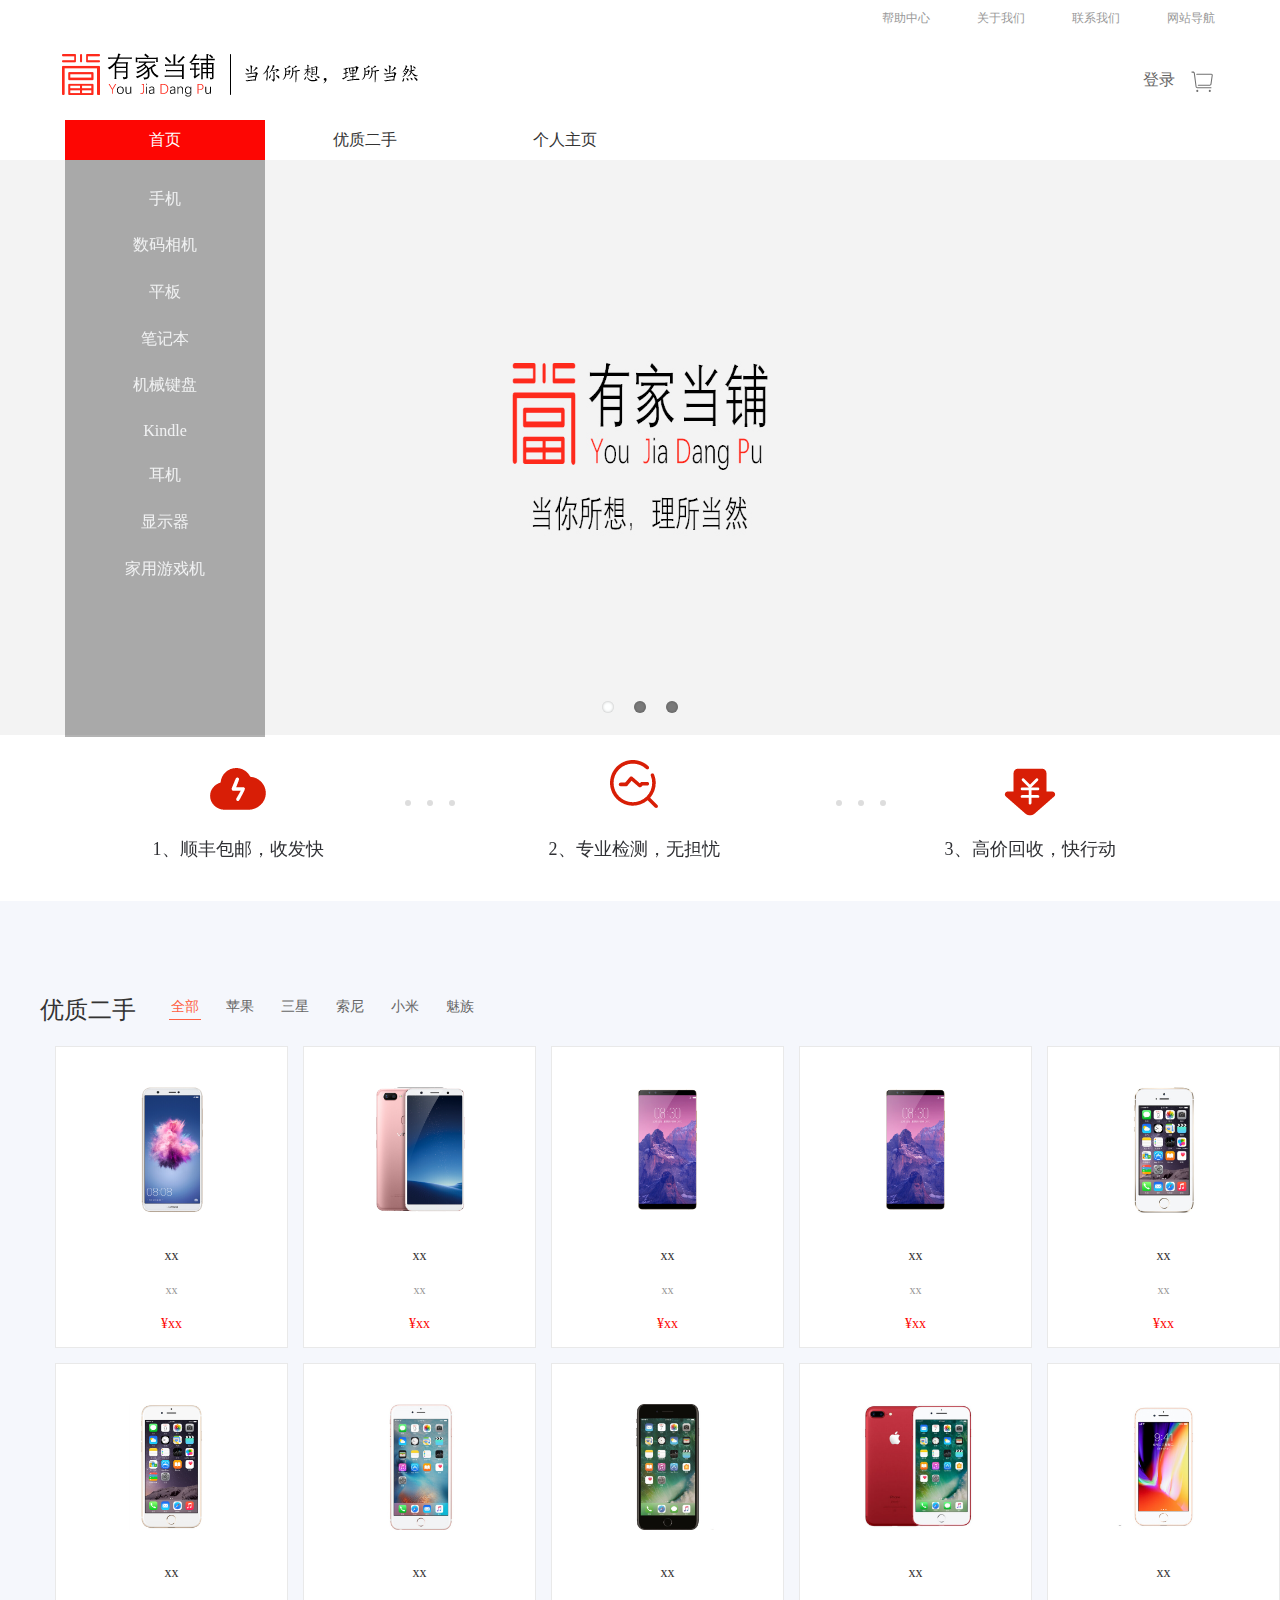
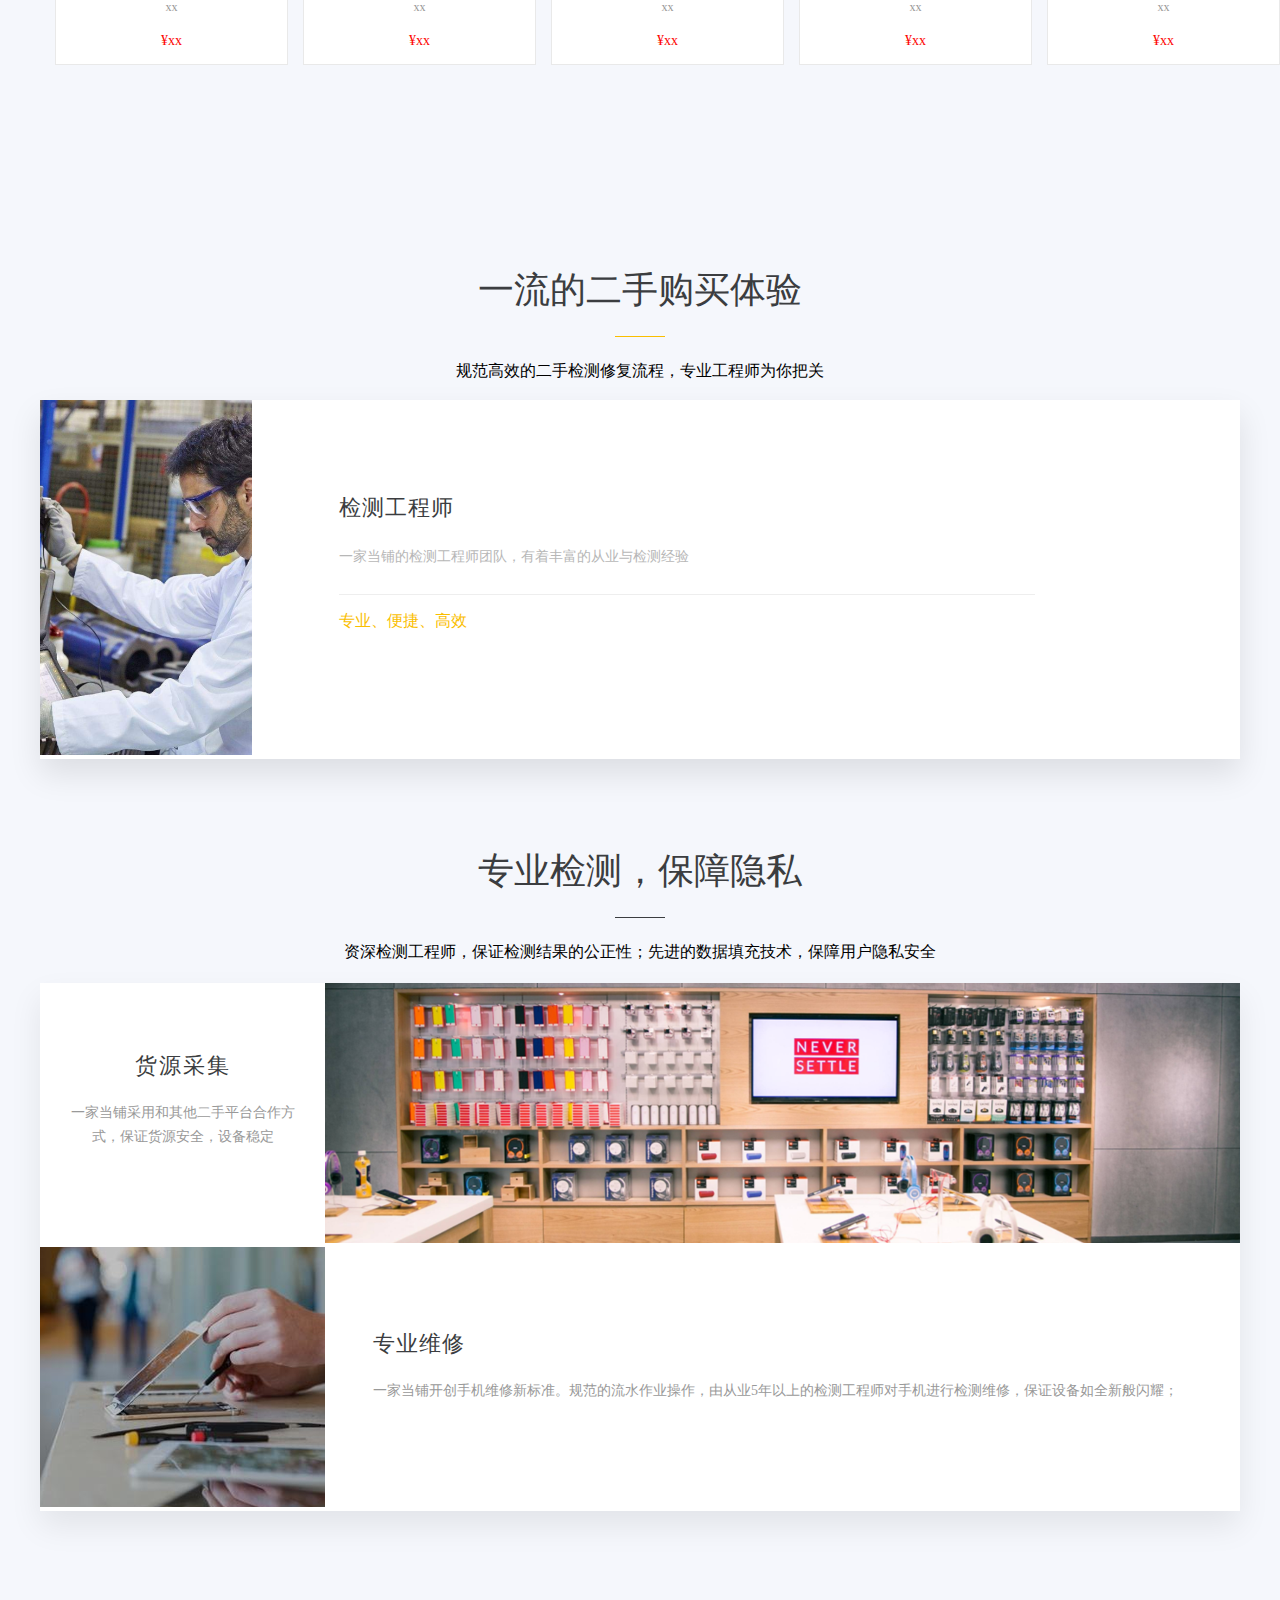
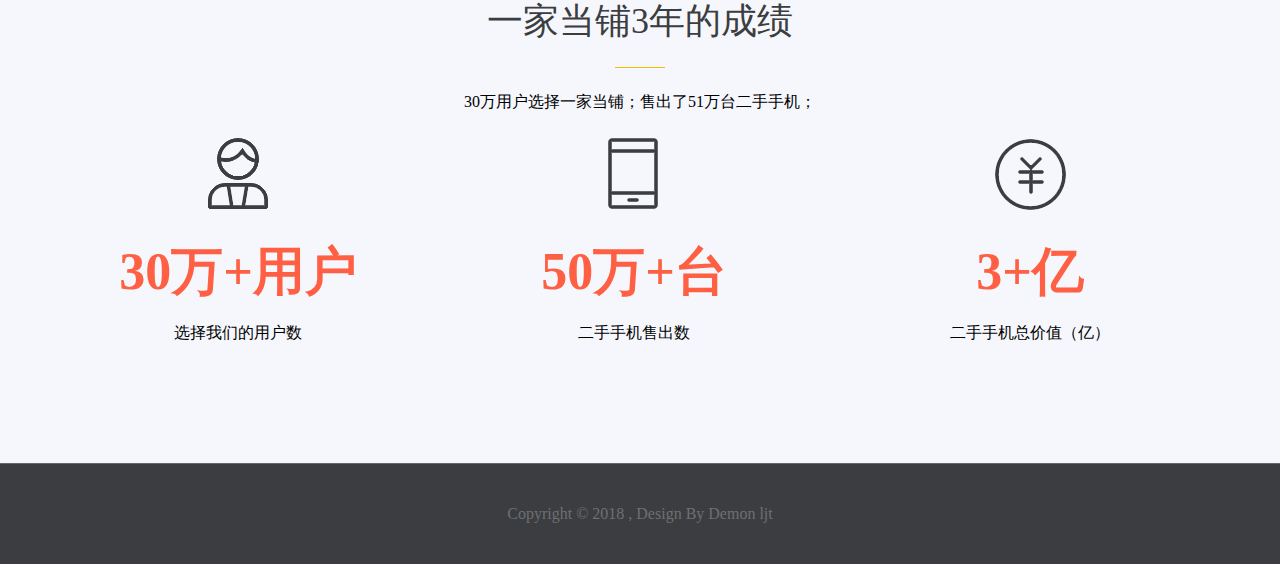
<file: index.html>
<!DOCTYPE html>
<html lang="en">
<head>
    <meta charset="UTF-8">
    <title>一家当铺 - 你的二手回收</title>
    <link rel="stylesheet" href="css/default_index.css">
    <link rel="stylesheet" href="css/default.css">
    <script type="text/javascript" src="js/jquery/jquery.min.js"></script>
    <script type="text/javascript" src="js/amazeui/amazeui.min.js"></script>
</head>
<body>
    <header>
            <div class="top-header">
                <ul class="header-top-service clearfloat font-color">
                    <li class="site-map">
                        <a target="_blank" href="/sitemap.html">网站导航</a>
                        <span></span>
                        <div class="site-map-wrap clearfix">
                            <div class="site-links">
                                <h2>网站导航</h2>
                                <a href="/sitemap.html" target="_blank">用户导航</a> <br>
                                <a href="/sitemap_index.html" target="_blank">网站地图</a> <br>
                                <a href="/news/8600.html" target="_blank">常见问题</a> <br>
                            </div>
                        </div>
                    </li>
                    <li class="contact">
                        <a target="_blank" rel="external nofollow" href="/news/34.html?pid=1042">联系我们</a>
                        <span></span>
                    </li>
                    <li class="about">
                        <a target="_blank" rel="external nofollow" href="/news/8496.html?pid=1042">关于我们</a>
                        <span></span>
                    </li>
                    <li class="server">
                        <a target="_blank" rel="external nofollow" href="/news/3?pid=1042">帮助中心</a>
                        <span></span>
                    </li>
                </ul>
            </div>
            <div class="header">
                <div class="navbar">
                    <div class="navbar-left-container">
                        <a href="#"><img src="images/logo1.png" class="navbar-brand-logo"></a>
                    </div>
                    <div class="navbar-right-container" style="display: flex;">
                        <div class="navbar-menu-container"><!---->
                            <a href="page/Login.html" class="navbar-link">登录</a>
                            <div class="navbar-cart-container"><!---->
                                <a href="page/Cart.html" class="navbar-link navbar-cart-link">
                                    <img class="shopcart" src="images/shopcart.svg">
                                </a>
                            </div>
                        </div>
                    </div>
                </div>
            </div>
            <div class="top-title">
                <div class="container">
                <div class="title clearfloat">
                    <div class="first  default-action is-selected now">
                        <a href="#"><h2 class="head-tag">首页</h2></a>
                    </div>
                    <div class="first">
                        <a href="page/GoodsList.html"><h2 class="head-tag">优质二手</h2></a>
                    </div>
                    <div class="first">
                        <a href="#"><h2 class="head-tag">个人主页</h2></a>
                    </div>
                </div>
            </div>
        </div>
            <div class="am-cf"></div>
            <div class="am-slider am-slider-default index-lunbo" data-am-flexslider="{playAfterPaused: 8000}">
            <ul class="am-slides">
                <li><img src="images/phone/index_banner01.jpg" /></li>
                <li><img src="images/index_banner02.jpg" /></li>
                <li><img src="images/index_banner03.jpg" /></li>
            </ul>
            <div class="banner-slide am-hide-md-down">
                <div class="cg">
                    <ul class="category">
                        <li><a href="#">手机</a></li>
                        <li><a href="#">数码相机</a></li>
                        <li><a href="#">平板</a></li>
                        <li><a href="#">笔记本</a></li>
                        <li><a href="#">机械键盘</a></li>
                        <li><a href="#">Kindle</a></li>
                        <li><a href="#">耳机</a></li>
                        <li><a href="#">显示器</a></li>
                        <li><a href="#">家用游戏机</a></li>
                    </ul>
                </div>
            </div>
        </div>
            <div class="top-process">
            <div class="mid">
                    <div class="img">
                        <div class="img-1">
                            <img src="images/shandian.png">
                        </div>
                        <div class="img-2">
                            <img src="images/cheack.png">
                        </div>
                        <div class="img-3">
                            <img src="images/money.png">
                        </div>
                    </div>
                    <div class="diandian">
                        <div class="left"> <b></b> <b></b> <b></b></div>
                        <div class="right"> <b></b> <b></b> <b></b></div>
                    </div>
                    <div class="top-process-step">
                        <div class="step-1">1、顺丰包邮，收发快</div>
                        <div class="step-2">2、专业检测，无担忧</div>
                        <div class="step-3">3、高价回收，快行动</div>
                    </div>
                </div>
            </div>
    </header>
    <section class="recycled">
        <div class="product dw">
            <div class="producte-header">
                <h3>优质二手</h3>
                <ul class="category-list">
                    <li class="category-item current">全部</li>
                    <li class="category-item">苹果</li>
                    <li class="category-item">三星</li>
                    <li class="category-item">索尼</li>
                    <li class="category-item">小米</li>
                    <li class="category-item">魅族</li>
                </ul>
            </div>
            <div class="product-body">
                <div class="tab current">
                    <div class="product-list-wrap">
                        <ul class="product-list">
                            <li class="product-item">
                                <a class="link" href="page/GoodsDetail.html">
                                    <img class="product-logo" src="images/phone/changxiang7s.png">
                                    <h3 class="product-name">xx</h3>
                                    <p class="product-desc">xx</p>
                                    <p class="product-price">¥xx</p>
                                </a>
                            </li>
                            <li class="product-item">
                                <a class="link" href="page/GoodsDetail.html">
                                    <img class="product-logo" src="images/phone/vivoX20.png">
                                    <h3 class="product-name">xx</h3>
                                    <p class="product-desc">xx</p>
                                    <p class="product-price">¥xx</p>
                                </a>
                            </li>
                            <li class="product-item">
                                <a class="link" href="page/GoodsDetail.html">
                                    <img class="product-logo" src="images/phone/maimang6.png">
                                    <h3 class="product-name">xx</h3>
                                    <p class="product-desc">xx</p>
                                    <p class="product-price">¥xx</p>
                                </a>
                            </li>
                            <li class="product-item">
                                <a class="link" href="page/GoodsDetail.html">
                                    <img class="product-logo" src="images/phone/nubiaZ17S.png">
                                    <h3 class="product-name">xx</h3>
                                    <p class="product-desc">xx</p>
                                    <p class="product-price">¥xx</p>
                                </a>
                            </li><li class="product-item">
                            <a class="link" href="page/GoodsDetail.html">
                                <img class="product-logo" src="images/phone/iphone5SE.png">
                                <h3 class="product-name">xx</h3>
                                <p class="product-desc">xx</p>
                                <p class="product-price">¥xx</p>
                            </a>
                        </li>
                            <li class="product-item">
                                <a class="link" href="page/GoodsDetail.html">
                                    <img class="product-logo" src="images/phone/iphone6.png">
                                    <h3 class="product-name">xx</h3>
                                    <p class="product-desc">xx</p>
                                    <p class="product-price">¥xx</p>
                                </a>
                            </li>
                            <li class="product-item">
                                <a class="link" href="page/GoodsDetail.html">
                                    <img class="product-logo" src="images/phone/iphone6s.png">
                                    <h3 class="product-name">xx</h3>
                                    <p class="product-desc">xx</p>
                                    <p class="product-price">¥xx</p>
                                </a>
                            </li>
                            <li class="product-item">
                                <a class="link" href="page/GoodsDetail.html">
                                    <img class="product-logo" src="images/phone/iphone7.png">
                                    <h3 class="product-name">xx</h3>
                                    <p class="product-desc">xx</p>
                                    <p class="product-price">¥xx</p>
                                </a>
                            </li>
                            <li class="product-item">
                                <a class="link" href="page/GoodsDetail.html">
                                    <img class="product-logo" src="images/phone/iphone7plus.png">
                                    <h3 class="product-name">xx</h3>
                                    <p class="product-desc">xx</p>
                                    <p class="product-price">¥xx</p>
                                </a>
                            </li>
                            <li class="product-item">
                                <a class="link" href="page/GoodsDetail.html">
                                    <img class="product-logo" src="images/phone/iphone8.png">
                                    <h3 class="product-name">xx</h3>
                                    <p class="product-desc">xx</p>
                                    <p class="product-price">¥xx</p>
                                </a>
                            </li>

                        </ul>
                    </div>
                </div>
            </div>
        </div>
    </section>
    <div class="common-experienceSafe">
        <div class="hsb-section-title animates-3">
            <h2 class="h1">一流的二手购买体验</h2>
            <div style="width: 50px;"></div>
            <p>规范高效的二手检测修复流程，专业工程师为你把关</p>
        </div>
        <div class="experience clearfloat">
            <div class="img">
                <img  src="images/people.png" >
            </div>
            <div class="intro ">
                <div class="animates-3">
                    <h2>检测工程师</h2>
                    <p>一家当铺的检测工程师团队，有着丰富的从业与检测经验</p>
                    <div></div>
                    <span>专业、便捷、高效 </span>
                </div>
            </div>

        </div>
        <div class="hsb-section-title animates-3">
            <h2 class="privacy-h1 h1">专业检测，保障隐私</h2>
            <div style="width: 50px;"></div>
            <p class="detect">资深检测工程师，保证检测结果的公正性；先进的数据填充技术，保障用户隐私安全</p>
        </div>
        <div class="safe">
            <div class="privacy clearfloat">
                <div class="doc">
                    <h3>货源采集</h3>
                    <p>一家当铺采用和其他二手平台合作方式，保证货源安全，设备稳定</p>
                </div>
                <div class="img">
                    <img src="images/changjing.png">
                </div>
            </div>
            <div class="detect clearfloat">
                <div class="img">
                    <img src="images/people2.png">
                </div>
                <div class="doc">
                    <h3>专业维修</h3>
                    <p>  一家当铺开创手机维修新标准。规范的流水作业操作，由从业5年以上的检测工程师对手机进行检测维修，保证设备如全新般闪耀；</p>
                </div>
            </div>
        </div>
        <div class="common-grade">
            <div class="hsb-section-title animates-4">
                <h2 class="h1">一家当铺3年的成绩</h2>
                <div style="width: 50px;"></div>
                <p>30万用户选择一家当铺；售出了51万台二手手机；</p>
            </div>
            <div class="grade-2">
                <ul class="clearfloat">
                    <li>
                        <img  src="images/tubiao1.png" >
                        <h3 class="animates-4 h1">30万+用户</h3>
                        <p>选择我们的用户数</p>
                    </li>
                    <li>
                        <img src="images/tubiao2.png" >
                        <h3 class="animates-4 h1">50万+台</h3>
                        <p>二手手机售出数</p>
                    </li>
                    <li>
                        <img src="images/tubiao3.png" >
                        <h3 class="animates-4 h1">3+亿</h3>
                        <p>二手手机总价值（亿）</p>
                    </li>
                </ul>
            </div>
        </div>
    </div>
    <div class="foot-3">
        <span>Copyright © 2018 , Design By Demon ljt</span>
    </div>
</body>
</html>
<script type="text/javascript" src="js/jquery-3.2.1.min.js"></script>
<script>
    $(document).ready(function(){
        $(".site-map").mouseover(function(){
            $(".site-map-wrap").css("visibility","visible");
        });
        $(".site-map").mouseout(function(){
            $(".site-map-wrap").css("visibility","hidden");
        });
        $(".first").mouseover(function(){
            $(this).addClass("is-selected");
            $(this).siblings().removeClass('is-selected');
        });
        $(".first").mouseout(function(){
            $(this).removeClass('is-selected');
            $(".now").addClass('is-selected');
        })
    });
</script>
</file>
<file: css/default_index.css>
*{
    margin: 0;
    padding: 0;
    font-family: "Microsoft YaHei";
    list-style: none;
    text-decoration: none;
}
body{
    background-color: #f5f7fc;
}
h1, h2, h3, h4, h5, h6 {
    font-weight: normal;
}
.clearfix {
    clear: both;
}
input, a, img {
    border: 0;
}
header{
    width: 100%;
    height: 124px;
    background: #fff;
}
.top-header {
    width: 1200px;
    margin: 0 auto;
    height: 35px;
}
.login b {
    color: #fd0603;
}
.top-header li a {
    color: #999;
}
.top-header li a:hover {
    color: #fd0603;
}
.header-top-service li {
    float: right;
    height: 32px;
    line-height: 32px;
    width: 95px;
    text-align: center;
    font-size: 12px;
}
.header-top-service li span {
    display: inline-block;
    height: 12px;
    margin-top: 10px;
}
.site-map-wrap {
    visibility:  hidden;
    position: absolute;
    z-index: 999;
    background-color: #fff;
    width: 120px;
    box-shadow: 0 1px 20px 2px rgb(200,200,200);
    padding: 10px;
    box-sizing: border-box;
}
.navbar, .navbar-left-container {
    display: -webkit-box;
    display: -ms-flexbox;
}
.navbar {
    -webkit-box-pack: justify;
    -ms-flex-pack: justify;
    justify-content: space-between;
    -ms-flex-line-pack: center;
    align-content: center;
    width: 100%;
    height: 70px;
    max-width: 1150px;
    margin: 0 auto;
    padding: 5px 20px 10px;
}
.navbar-left-container {
    -webkit-box-pack: start;
    -ms-flex-pack: start;
    justify-content: flex-start;
    -webkit-box-align: center;
    -ms-flex-align: center;
    align-items: center;
    margin-left: -20px;
}
.navbar, .navbar-left-container {
    display: -webkit-box;
    display: -ms-flexbox;
}
.navbar-right-container {
    -webkit-box-align: center;
    -ms-flex-align: center;
}
.navbar-right-container {
    display: none;
    -webkit-box-pack: start;
    -ms-flex-pack: start;
    justify-content: flex-start;
}
.navbar-menu-container {
    display: -webkit-box;
    display: -ms-flexbox;
    display: flex;
    -webkit-box-pack: end;
    -ms-flex-pack: end;
    justify-content: flex-end;
    padding-top: 10px;
}
.navbar-menu-container, .navbar-right-container {
    -webkit-box-align: center;
    -ms-flex-align: center;
    align-items: center;
}
.navbar-cart-container {
    position: relative;
}
.header a {
    color: #666;
    text-decoration: none;
}
.navbar-link {
    padding-left: 15px;
}
.top-title{
    width: 100%;
    height: 40px;
    background: #fff;
}
.top-title .container{
    max-width: 1150px;
    margin: 0 auto;
    position: relative;
    overflow: hidden;
}
.top-title .title div {
    float: left;
    text-align: center;
    width: 200px;
    height: 40px;
    line-height: 40px;
    cursor: pointer;
}
.first.is-selected .head-tag {
    color: #fff;
}
 .is-selected{
    width: 200px;
    height: 40px;
    text-align: center;
   color: white;
    background-color: #fd0603;
}
.first a{
    display: inline-block;
    text-align: center;
    width: 70%;
    height: 100%;
    color: #333;
}
.common-title .first.is-selected .head-tag {
    color: #fff;
}
.head-tag {
    font-size: 16px;
}
h2 {
    font-size: 18px;
    line-height: 32px;
}
.am-slider .am-slides img {
    width: 100%;
    display: block;
    height: 577px;
}
.banner-slide {
    position: absolute;
    width: 100%;
    height: 577px;
}
.banner-slide>.cg {
    position: relative;
    height: 100%;
    overflow: hidden;
}
.cg {
    max-width: 1150px;
}
.cg, .cgs {
    margin: 0 auto;
    width: 100%;
}
.cg .category {
    position: absolute;
    left: 0;
    top: 0;
    z-index: 999;
    background: rgba(0,0,0,.3);
    width: 200px;
    padding: 1rem 0;
    height: 100%;
}
.banner-slide>.cg .category li {
    text-align: center;
    padding: .8rem 0;
}
.banner-slide>.cg .category li a {
    color: #f0f1f2;
}
 .am-control-nav {
    width: 100%;
    position: relative;
    text-align: center;
     top:-50px;
}
.am-control-nav li {
    display: inline-block;
}
.index-lunbo .am-control-nav li {
    margin: 0 10px;
}
.am-slider-default .am-control-nav li a {
    width: 12px;
    height: 12px;
    display: block;
    background-color: #666;
    background-color: rgba(0,0,0,.5);
    line-height: 0;
    font-size: 0;
    cursor: pointer;
    text-indent: -9999px;
    border-radius: 20px;
    -webkit-box-shadow: inset 0 0 3px rgba(0,0,0,.3);
    box-shadow: inset 0 0 3px rgba(0,0,0,.3);
}
.index-lunbo .am-control-nav li a.am-active {
    background-color: #feffff;
    cursor: default;
}
.top-process {
    width: 100%;
    background: #fff;
    position: relative;
    top:-28px;
}
.top-process .mid {
    width: 1200px;
    margin: 0 auto;
    position: relative;
    height: 166px;
    /* height: 80px; */
}
.top-process .mid .img {
    width: 100%;
    height: 65px;
    padding-top: 25px;
}
.top-process .mid .img div {
    text-align: center;
    width: 33%;
    height: 65px;
    float: left;
}
.top-process .mid .img .img-1 {
    position: relative;
    animation: slideInUp 1s;
    animation-fill-mode: backwards;
    -webkit-animation-fill-mode: backwards;
}
.top-process .mid .diandian {
    width: 100%;
    position: absolute;
    top: 0;
    left: 0;
}
.top-process .mid .diandian .left {
    padding-left: 365px;
    padding-top: 65px;
}
.top-process .mid .diandian div {
    height: 7px;
    float: left;
}
.top-process .mid .diandian div b {
    float: left;
    display: block;
    margin-right: 16px;
    width: 6px;
    height: 6px;
    border-radius: 7px;
    background: #DDDDDD;
}
.top-process .mid .diandian .right {
    padding-left: 365px;
    padding-top: 65px;
}
.top-process .top-process-step {
    width: 100%;
    height: 80px;
}
.top-process .top-process-step>div {
    position: relative;
    width: 33%;
    height: 100%;
    float: left;
    text-align: center;
    line-height: 48px;
    font-size: 18px;
    color: #303135;
}
.recycled{
    clear: both;
    width: 100%;
    background-color: #f5f7fc;
    padding: 20px 0 20px;
}
.product {
    width: 1200px;
    margin: 0 auto;
    color: #666;
    margin-top: 41px;
    position: relative;
    margin-bottom: 70px;
}
.producte-header h3 {
    float: left;
    color: #333;
    font-size: 24px;
    margin-right: 10px;
    margin-bottom: 10px;
}
.product .category-list {
    float: left;
}
.product .category-item.current {
    color: #ff5f43;
    border-bottom: 1px solid #ff5f43;
}
.product .category-item {
    float: left;
    padding: 4px 2px 3px 2px;
    margin-left: 23px;
    font-size: 14px;
    cursor: pointer;
}
.product-header:after {
    content: ' ';
    display: block;
    height: 0;
    clear: both;
}
.product .tab.current {
    display: block;
}
.product-body .product-list-wrap {
    position: relative;
    overflow: hidden;
    width: 1300px;
    padding-top: 10px;
    padding-bottom: 10px;
}
.product-body .product-item {
    width: 231px;
    height: 320px;
    font-size: 14px;
    background: #fff;
    text-align: center;
    float: left;
    line-height: 22px;
    margin-left: 15px;
    margin-bottom: 15px;
    border: 1px solid #e9e9e9;
    -webkit-transition: all .5s ease-out;
    transition: all .5s ease-out;
}
.product-body .product-item:hover {
    border-color: #ee7a23;
    -webkit-transform: translateY(-5px);
    -ms-transform: translateY(-5px);
    transform: translateY(-5px);
    -webkit-box-shadow: 0 0 10px #999;
    box-shadow: 0 0 10px #999;
    -webkit-transition: all .5s ease-out;
    transition: all .5s ease-out;
}
.product-body .line {
    position: absolute;
    z-index: 2;
    width: 1px;
    height: 83px;
    background: #eeeeee;
    right: -1px;
    bottom: 6px;
}
.product-body .product-item a {
    display: block;
    margin-top: 40px;
    font-size: 16px;
}
.product-body .product-logo {
    height: 126px;
}
.product-body .brand-logo {
    padding-top: 30px;
    width: 40px;
}
.product-body .product-name {
    overflow: hidden;
    white-space: nowrap;
    text-overflow: ellipsis;
    color: #333333;
    font-size: 14px;
    margin-top: 26px;
}
.product-body .product-desc {
    color: #999;
    font-size: 12px;
}
.product-body .product-price {
    clear: both;
    margin-top: 10px;
    font-size: 14px;
    color: #ff5f43;
}
.product-body .btn-area{
    width: 90%;
    margin: 0 auto;
}
.product-body .btn {
    padding: 3px;
    position: relative;
    top:-30px;
    display: inline-block;
    text-align: center;
    font-size: 14px;
    border: 1px solid #ff5f43;
    color: #ff5f43;
    text-transform: uppercase;
    letter-spacing: .25em;
    white-space: nowrap;
}
.product-body .btn:hover{
    background-color: #ff5f43;
    color: white;
}
footer {
    margin-top: 50px;
}
footer {
    background-color: #f5f7fc;
    color: #333;
    position: relative;
    padding-right: 36px;
    padding-left: 36px;
}
.footer_wrap {
    max-width: 1280px;
    margin: 0 auto;
}
.footer_secondary {
    border-top: 1px solid rgba(51,51,51,.15);
}
.footer_secondary .footer_inner {
    height: 100px;
}
.footer_secondary_nav {
    position: absolute;
    top: 50%;
    -webkit-transform: translateY(-50%);
    transform: translateY(-50%);
    right: 36px;
}
.footer_secondary_nav span {
    color: #ada9a5;
    margin-left: 3.3125em;
}
.footer_secondary_nav a, .footer_secondary_nav span {
    color: #ada9a5;
    margin-left: 3.3125em;
}
.shopcart{
    padding-top: 7px;
    width: 25px;
    height: 25px;
}
</file>
<file: css/default.css>
*{
    margin: 0;
    padding: 0;
    font-family: "Microsoft YaHei";
    list-style: none;
    text-decoration: none;
}
body{
    background-color: #f5f7fc;
}
h1, h2, h3, h4, h5, h6 {
    font-weight: normal;
}
.clearfix {
    clear: both;
}
input, a, img {
    border: 0;
}
.modal-btn{
  margin: 30px 10px 0;
  cursor: pointer;
  height: 40px;
  line-height: 20px;
  width: 100px;
  border: 1px solid #d44d44;
  border-radius: 4px;
  font-size: 14px;
  color: #fff;
  background-color: #d44d44;
  background-image: -webkit-gradient(linear, left top, left bottom, from(#e44e45), to(#e36548));
  background-image: linear-gradient(180deg, #e44e45, #e36548);
}
.modal-btn:hover{
  background-color: #ec5047;
  background-image: -webkit-gradient(linear, left top, left bottom, from(#f74e45), to(#f6684a));
  background-image: linear-gradient(180deg, #f44e45, #f76649);
}
/* 商品列表样式 */
header{
    width: 100%;
    height: 124px;
    background: #fff;
}
.top-header {
    width: 1200px;
    margin: 0 auto;
    height: 35px;
}
.login b {
    color: #fd0603;
}
.top-header li a {
    color: #999;
}
.top-header li a:hover {
    color: #fd0603;
}
.header-top-service li {
    float: right;
    height: 32px;
    line-height: 32px;
    width: 95px;
    text-align: center;
    font-size: 12px;
}
.header-top-service li span {
    display: inline-block;
    height: 12px;
    margin-top: 10px;
}
.site-map-wrap {
    visibility:  hidden;
    position: absolute;
    z-index: 999;
    background-color: #fff;
    width: 120px;
    box-shadow: 0 1px 20px 2px rgb(200,200,200);
    padding: 10px;
    box-sizing: border-box;
}
.navbar, .navbar-left-container {
    display: -webkit-box;
    display: -ms-flexbox;
}
.navbar {
    -webkit-box-pack: justify;
    -ms-flex-pack: justify;
    justify-content: space-between;
    -ms-flex-line-pack: center;
    align-content: center;
    width: 100%;
    height: 70px;
    max-width: 1150px;
    margin: 0 auto;
    padding: 5px 20px 10px;
}
.navbar-left-container {
    -webkit-box-pack: start;
    -ms-flex-pack: start;
    justify-content: flex-start;
    -webkit-box-align: center;
    -ms-flex-align: center;
    align-items: center;
    margin-left: -20px;
}
.navbar, .navbar-left-container {
    display: -webkit-box;
    display: -ms-flexbox;
}
.navbar-right-container {
    -webkit-box-align: center;
    -ms-flex-align: center;
}
.navbar-right-container {
    display: none;
    -webkit-box-pack: start;
    -ms-flex-pack: start;
    justify-content: flex-start;
}
.navbar-menu-container {
    display: -webkit-box;
    display: -ms-flexbox;
    display: flex;
    -webkit-box-pack: end;
    -ms-flex-pack: end;
    justify-content: flex-end;
    padding-top: 10px;
}
.navbar-menu-container, .navbar-right-container {
    -webkit-box-align: center;
    -ms-flex-align: center;
    align-items: center;
}
.navbar-cart-container {
    position: relative;
}
.header a {
    color: #666;
    text-decoration: none;
}
.header a:hover{
  color: #fd0603;
}
.navbar-link {
    padding-left: 15px;
}
.top-title{
    width: 100%;
    height: 40px;
    background: #fff;
}
.top-title .container{
    max-width: 1150px;
    margin: 0 auto;
    position: relative;
    overflow: hidden;
}
.top-title .title div {
    float: left;
    text-align: center;
    width: 200px;
    height: 40px;
    line-height: 40px;
    cursor: pointer;
}
.first.is-selected .head-tag {
    color: #fff;
}
 .is-selected{
    width: 200px;
    height: 40px;
    text-align: center;
   color: white;
    background-color: #fd0603;
}
.first a{
    display: inline-block;
    text-align: center;
    width: 70%;
    height: 100%;
    color: #333;
}
.common-title .first.is-selected .head-tag {
    color: #fff;
}
.head-tag {
    font-size: 16px;
}
h2 {
    font-size: 18px;
    line-height: 32px;
}
.am-slider .am-slides img {
    width: 100%;
    display: block;
    height: 577px;
}
.banner-slide {
    position: absolute;
    width: 100%;
    height: 577px;
}
.banner-slide>.cg {
    position: relative;
    height: 100%;
    overflow: hidden;
}
.cg {
    max-width: 1150px;
}
.cg, .cgs {
    margin: 0 auto;
    width: 100%;
}
.cg .category {
    position: absolute;
    left: 0;
    top: 0;
    z-index: 999;
    background: rgba(0,0,0,.3);
    width: 200px;
    padding: 1rem 0;
    height: 100%;
}
.banner-slide>.cg .category li {
    text-align: center;
    padding: .8rem 0;
}
.banner-slide>.cg .category li a {
    color: #f0f1f2;
}
 .am-control-nav {
    width: 100%;
    position: relative;
    text-align: center;
     top:-50px;
}
.am-control-nav li {
    display: inline-block;
}
.index-lunbo .am-control-nav li {
    margin: 0 10px;
}
.am-slider-default .am-control-nav li a {
    width: 12px;
    height: 12px;
    display: block;
    background-color: #666;
    background-color: rgba(0,0,0,.5);
    line-height: 0;
    font-size: 0;
    cursor: pointer;
    text-indent: -9999px;
    border-radius: 20px;
    -webkit-box-shadow: inset 0 0 3px rgba(0,0,0,.3);
    box-shadow: inset 0 0 3px rgba(0,0,0,.3);
}
.index-lunbo .am-control-nav li a.am-active {
    background-color: #feffff;
    cursor: default;
}
.top-process {
    width: 100%;
    background: #fff;
    position: relative;
    top:-28px;
}
.top-process .mid {
    width: 1200px;
    margin: 0 auto;
    position: relative;
    height: 166px;
    /* height: 80px; */
}
.top-process .mid .img {
    width: 100%;
    height: 65px;
    padding-top: 25px;
}
.top-process .mid .img div {
    text-align: center;
    width: 33%;
    height: 65px;
    float: left;
}
.top-process .mid .img .img-1 {
    position: relative;
    animation: slideInUp 1s;
    animation-fill-mode: backwards;
    -webkit-animation-fill-mode: backwards;
}
.top-process .mid .diandian {
    width: 100%;
    position: absolute;
    top: 0;
    left: 0;
}
.top-process .mid .diandian .left {
    padding-left: 365px;
    padding-top: 65px;
}
.top-process .mid .diandian div {
    height: 7px;
    float: left;
}
.top-process .mid .diandian div b {
    float: left;
    display: block;
    margin-right: 16px;
    width: 6px;
    height: 6px;
    border-radius: 7px;
    background: #DDDDDD;
}
.top-process .mid .diandian .right {
    padding-left: 365px;
    padding-top: 65px;
}
.top-process .top-process-step {
    width: 100%;
    height: 80px;
}
.top-process .top-process-step>div {
    position: relative;
    width: 33%;
    height: 100%;
    float: left;
    text-align: center;
    line-height: 48px;
    font-size: 18px;
    color: #303135;
}
.recycled{
    clear: both;
    width: 100%;
    background-color: #f5f7fc;
    padding: 20px 0 20px;
}
.product {
    width: 1200px;
    margin: 0 auto;
    color: #666;
    margin-top: 41px;
    position: relative;
    margin-bottom: 70px;
}
.producte-header h3 {
    float: left;
    color: #333;
    font-size: 24px;
    margin-right: 10px;
    margin-bottom: 10px;
}
.product .category-item .current{
  border-bottom: 1px solid #fd0603;
  color: #fd0603;
}
.product .category-item {
    float: left;
    padding: 4px 2px 3px 2px;
    margin-left: 23px;
    font-size: 14px;
    cursor: pointer;
}
.product .category-item a{
  color: #303135;
}
.sortPrice{
  float: right;
}
.sortPrice a{
  color: #666666;
}
.sortPrice a:hover{
  color: #fd0603;
}
.sortImg{
  transition: all .3s ease-out;
}
.sort-up{
  transform: rotate(180deg);
  transition: all .3s ease-out;
}
.product::after{
  clear: both;
  content: '';
  height: 0;
  visibility: hidden;
  display: block;
}
.product-header:after {
    content: ' ';
    display: block;
    height: 0;
    clear: both;
}
.product .tab.current {
    display: block;
}
.product-body .product-list-wrap {
    position: relative;
    overflow: hidden;
    width: 1300px;
    padding-top: 10px;
    padding-bottom: 10px;
}
.product-body .product-item {
    width: 231px;
    height: 300px;
    font-size: 14px;
    background: #fff;
    text-align: center;
    float: left;
    line-height: 22px;
    margin-left: 15px;
    margin-bottom: 15px;
    border: 1px solid #e9e9e9;
    -webkit-transition: all .5s ease-out;
    transition: all .5s ease-out;
}
.product-body .product-item:hover {
    border-color: #fd0603;
    -webkit-transform: translateY(-5px);
    -ms-transform: translateY(-5px);
    transform: translateY(-5px);
    -webkit-box-shadow: 0 0 10px #999;
    box-shadow: 0 0 10px #999;
    -webkit-transition: all .5s ease-out;
    transition: all .5s ease-out;
}
.product-body .line {
    position: absolute;
    z-index: 2;
    width: 1px;
    height: 83px;
    background: #eeeeee;
    right: -1px;
    bottom: 6px;
}
.product-body .product-item a {
    display: block;
    margin-top: 40px;
    font-size: 16px;
}
.product-body .product-logo {
    height: 126px;
}
.product-body .brand-logo {
    padding-top: 30px;
    width: 40px;
}
.product-body .product-name {
    overflow: hidden;
    white-space: nowrap;
    text-overflow: ellipsis;
    color: #333333;
    font-size: 14px;
    margin-top: 26px;
}
.product-body .product-desc {
    color: #999;
    font-size: 12px;
}
.product-body .product-price {
    clear: both;
    margin-top: 10px;
    font-size: 14px;
    color: #fd0603;
}
.product-body .btn-area{
    width: 90%;
    margin: 0 auto;
}
.product-body .btn {
    padding: 3px;
    position: relative;
    top:-30px;
    display: inline-block;
    text-align: center;
    font-size: 14px;
    border: 1px solid #fd0603;
    color: #fd0603;
    text-transform: uppercase;
    letter-spacing: .25em;
    white-space: nowrap;
}
.product-body .btn:hover{
    background-color: #ff4c3d;
    color: white;
  transition: all .3s ease-out;
}
.load-more{
    height: 100px;
    line-height: 100px;
    text-align: center;
}

.common-experienceSafe {
    position: relative;
    padding-bottom: 25px;
}
.hsb-section-title {
    width: 1200px;
    margin: 20px auto;
    text-align: center;
}
.common-experienceSafe .hsb-section-title .h1 {
    margin-top: 80px;
}
.hsb-section-title .h1 {
    font-size: 36px;
    font-weight: normal;
    margin: 0;
    padding-top: 75px;
    color: #3b3d40;
    line-height: 36px;
}
.common-experienceSafe .hsb-section-title:first-child>div {
    border-top: 1px solid #FABE00;
}
.common-experienceSafe .hsb-section-title>div {
    border-top: 1px solid #3b3d40;
}

.hsb-section-title div {
    width: 0;
    border: none;
    border-top: 1px solid rgb(250,190,0);
    margin: 0 auto;
    margin-top: 28px;
    margin-bottom: 24px;
    transition: width .5s linear;
}
p {
    display: block;
    -webkit-margin-before: 1em;
    -webkit-margin-after: 1em;
    -webkit-margin-start: 0px;
    -webkit-margin-end: 0px;
}
.common-experienceSafe .experience {
    background-color: white;
    width: 1200px;
    margin: 0 auto;
    cursor: pointer;
    transition: all .2s linear;
    -webkit-transition: all .2s linear;
    box-shadow: 0 15px 30px rgba(0,0,0,0.1);
    transform: translate3d(0,-2px,0);
    -webkit-transform: translate3d(0,-2px,0);
}

.clearfloat:after {
    display: block;
    clear: both;
    content: "";
    visibility: hidden;
    overflow: hidden;
    height: 0;
}
.experience .intro {
    float: left;
    width: 870px;
    background: #fff;
}
.experience .intro>div {
    padding-top: 92px;
    width: 80%;
    margin: 0 auto;
}
.experience .intro>div h2 {
    font-weight: normal;
    font-size: 22px;
    color: #3b3d40;
    letter-spacing: 1px;
}
.experience .intro>div p {
    color: #b7b7b7;
    margin-top: 24px;
    font-size: 14px;
}
.experience .intro>div>div {
    border-top: 1px solid #eee;
    margin-top: 28px;
    margin-bottom: 16px;
}
.experience .intro>div span {
    display: block;
    font-size: 16px;
    color: #fabe00;
}
.img{
    float: left;
}
.common-experienceSafe .hsb-section-title .h1 {
    padding-top: 12px;
}
.safe .privacy .doc {
    float: left;
    width: 285px;
    height: 100%;
    text-align: center;
}
.common-experienceSafe .safe {
    width: 1200px;
    margin: 0 auto;
    background: #fff;
    box-shadow: 0 15px 30px rgba(0,0,0,0.08);
}
.detect clearfloat img{
    float: left;
}
.safe .detect .doc {
    float: left;
    height: 100%;
    width: 819px;
    padding: 0 48px;
}
.safe .privacy .doc h3 {
    margin-top: 68px;
    margin-bottom: 20px;
    font-weight: 500;
    font-size: 22px;
    color: #3b3d40;
    letter-spacing: 2px;
}
.safe .privacy .doc p {
    color: #999999;
    margin-bottom: 10px;
    font-size: 14px;
    margin: 0 24px;
    line-height: 24px;
}
.safe .detect .doc h3 {
    margin-top: 82px;
    margin-bottom: 20px;
    font-weight: 500;
    font-size: 22px;
    color: #3b3d40;
    letter-spacing: 1px;
}
.safe .detect .doc p {
    color: #999999;
    margin-bottom: 50px;
    font-size: 14px;
    line-height: 24px;
}
.grade-2 ul {
    width: 1200px;
    margin: 0 auto;
    padding-bottom: 78px;
}
.grade-2 ul li {
    float: left;
    width: 33%;
    height: 100%;
    text-align: center;
    list-style: none;
}
.grade-2 ul li .h1 {
    color: rgb(255,95,67);
    font-size: 52px;
    font-weight: bold;
    margin-top: 20px;
}
.common-grade{
    margin-top: 40px;
}
.foot-3 {
    text-align: center;
    color: #6d7074;
    background: rgb(59,61,64);
    height: 100px;
    line-height: 100px;
    border-top: 1px solid #666;
}
.common-footer-1 .foot-3 a {
    color: #6d7074;
}

/* 脚部样式 */
footer {
    margin-top: 50px;
}
footer {
    background-color: #f5f7fc;
    color: #333;
    position: relative;
    padding-right: 36px;
    padding-left: 36px;
}
.footer_wrap {
    max-width: 1280px;
    margin: 0 auto;
}
.footer_secondary {
    border-top: 1px solid rgba(51,51,51,.15);
}
.footer_secondary .footer_inner {
    height: 100px;
}
.footer_secondary_nav {
    position: absolute;
    top: 50%;
    -webkit-transform: translateY(-50%);
    transform: translateY(-50%);
    right: 36px;
}
.footer_secondary_nav span {
    color: #ada9a5;
    margin-left: 3.3125em;
}
.footer_secondary_nav a, .footer_secondary_nav span {
    color: #ada9a5;
    margin-left: 3.3125em;
}
</file>
